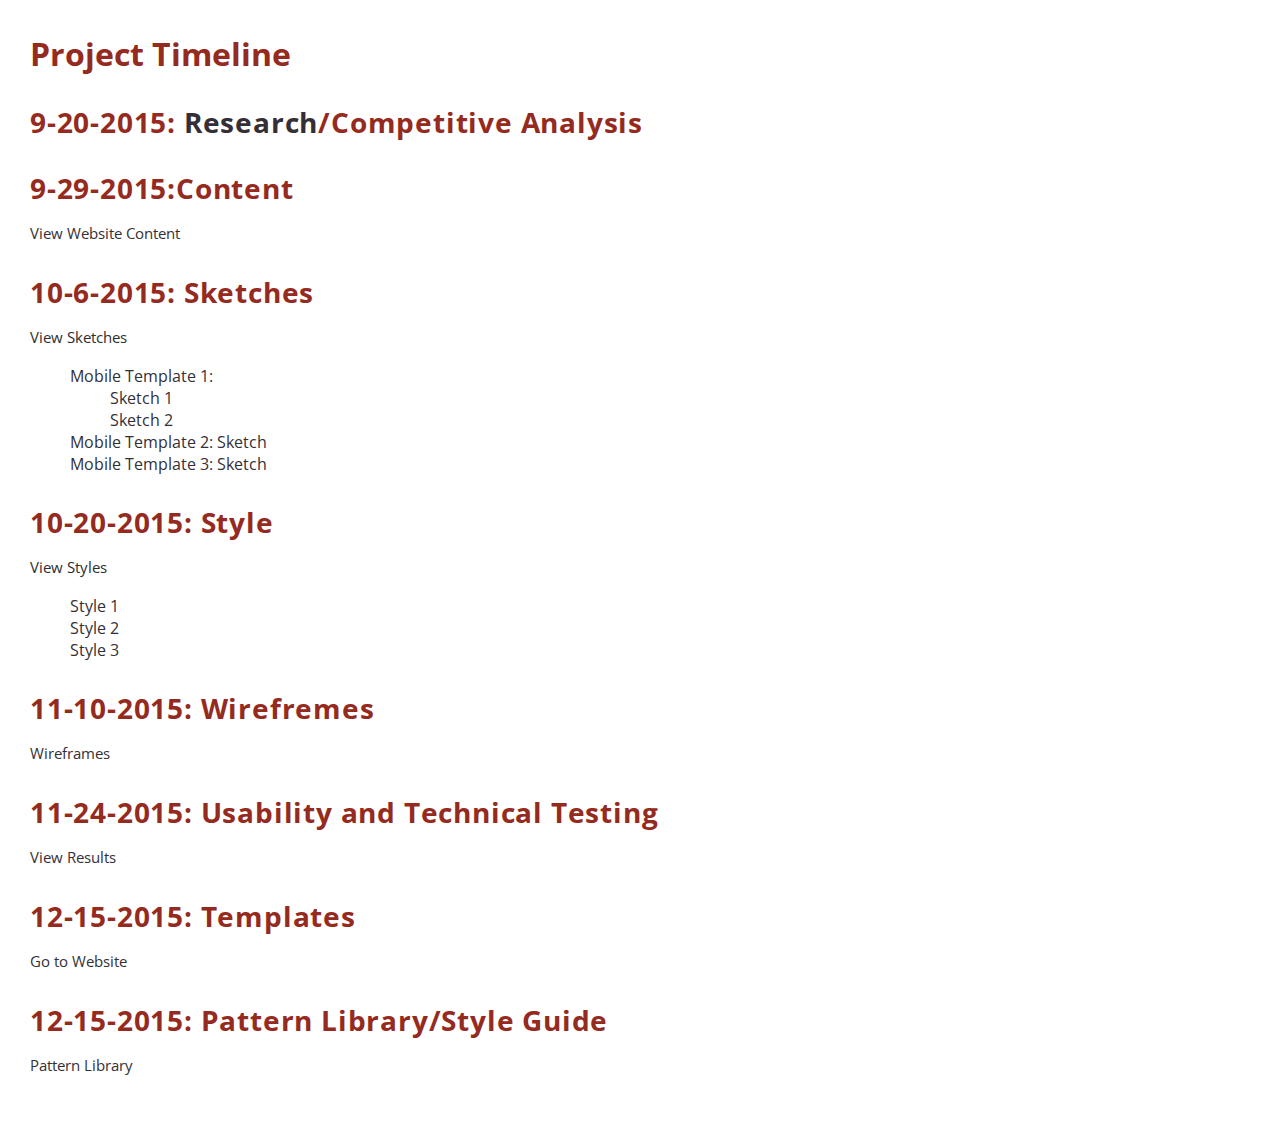
<file: index.html>
<!DOCTYPE html>
<html lang="en-us">
  <head>
    <meta charset="utf-8">
    <meta http-equiv="X-UA-Compatible" content="IE=edge">
    <meta name="viewport" content="width=device-width, initial-scale=1">
 <title>Wrench Automotive</title>    
 <meta name="description" content="Page Description Goes Here">
  </head>
  <link href='https://fonts.googleapis.com/css?family=Open+Sans:300italic,400italic,600italic,700italic,800italic,400,300,600,700,800' rel='stylesheet' type='text/css'>

  <head>
    <meta charset="utf-8">
    <meta http-equiv="X-UA-Compatible" content="IE=edge">
    <meta name="viewport" content="width=device-width, initial-scale=1">
    <title>Research</title>
    <meta name="description" content="Page Description Goes Here">
  </head>
  
  
  
  <body class="body2">
    <h1  class="headd">Project Timeline</h1>
    <h2 class="headd">9-20-2015: <a href="research/research_competitive_analysis.pdf" target="blank">Research</a>/Competitive Analysis</h2>
 
 <h2 class="headd">9-29-2015:Content</h2>
 <p><a href="https://drive.google.com/folderview?id=0B-tFKzEh16n9NURydzVCS1J1Tjg&usp=sharing" target="_blank">View Website Content</a></p>
 
 
 
 <h2 class="headd">10-6-2015: Sketches</h2>
 <p>View Sketches</p>
 <ul class="lists">
   <li>Mobile Template 1:</li>
    <ul class="lists">
     <li><a href="images/mobile1.JPG" target="blank">Sketch 1</a></li>
     <li><a href="images/mobile2.JPG" target="blank">Sketch 2</a></li>
    </ul>
  <li>Mobile Template 2: <a href="images/mobile3.JPG" target="blank">Sketch</a></li>
  <li>Mobile Template 3: <a href="images/mobile4.JPG" target="blank">Sketch</a></li>
 </ul>
 


 <h2 class="headd">10-20-2015: Style</h2>
 <p>View Styles</p>
 <ul class="lists">
  <li><a href="style/Style1.jpg" target="blank">Style 1</a></li>
  <li><a href="style/Style2.jpg" target="blank">Style 2</a></li>
  <li><a href="style/Style3.jpg" target="blank">Style 3</a></li>
 </ul>
 
 
 
 <h2 class="headd">11-10-2015: Wirefremes</h2>
 <p><a href="wireframes" target="_blank">Wireframes</a></p>
 
 
 
 <h2 class="headd">11-24-2015: Usability and Technical Testing</h2>
 <p><a href="https://drive.google.com/drive/u/1/folders/0B-tFKzEh16n9VFJzc3hXYmxYNmc" target="_blank">View Results</a></p>
 
<h2 class="headd">12-15-2015: Templates</h2>
 <p><a href="templates" target="_blank">Go to Website</a></p>
  
  
  
  <h2 class="headd">12-15-2015: Pattern Library/Style Guide</h2>
 <p><a href="patternlibrary/index.html" target="_blank">Pattern Library</a></p>
       <link href="templates/style.css" rel="stylesheet" type="text/css" media="screen"/>
  </body>
</html>
</file>
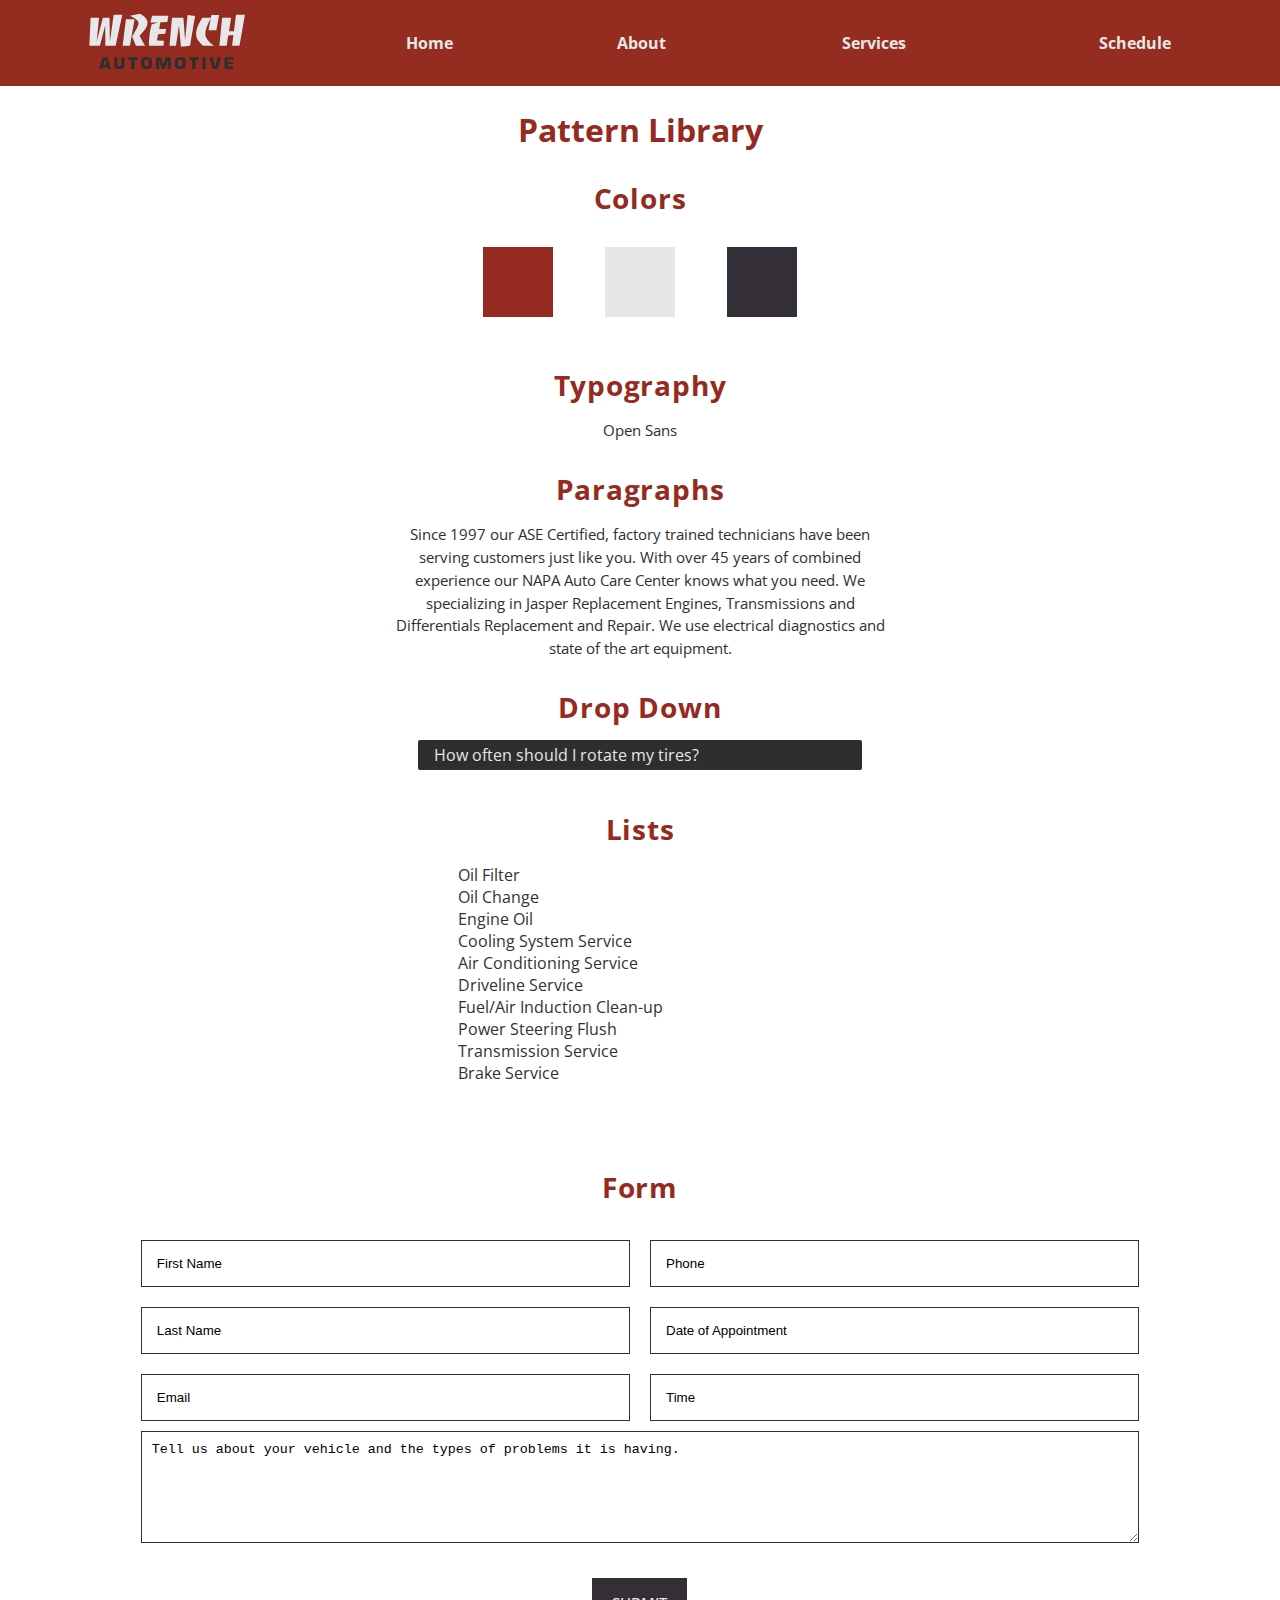
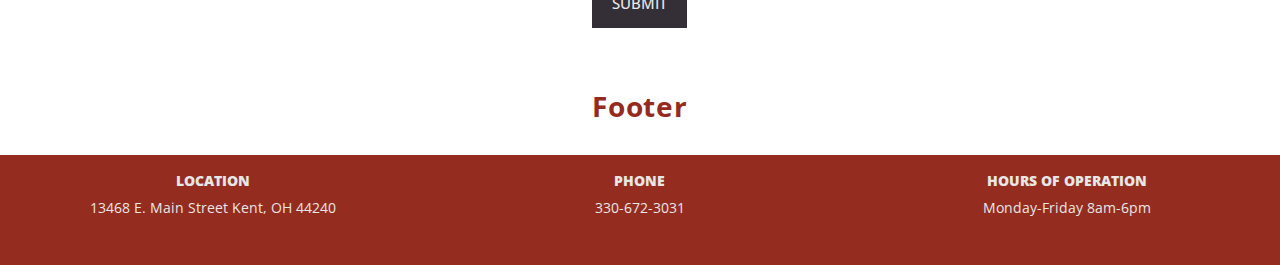
<file: patternlibrary/index.html>
<!DOCTYPE html>

<html lang="en-us">
  <head>
    <meta charset="utf-8">
    <meta http-equiv="X-UA-Compatible" content="IE=edge">
    <meta name="viewport" content="width=device-width, initial-scale=1">
 <title>Wrench Automotive</title>    
 <meta name="description" content="Page Description Goes Here">
  </head>
  <link href='https://fonts.googleapis.com/css?family=Open+Sans:300italic,400italic,600italic,700italic,800italic,400,300,600,700,800' rel='stylesheet' type='text/css'>

<main role="main">
<body>
	<div id="wrapper">
	  <img src="index.svg" alt="Company Logo" class="barlogo"/>
  <nav>
    <ul>
      <li><a href="index.html">Home</a></li>
      <li><a href="index.html">About</a></li>
      <li><a href="index.html">Services</a></li>
      <li><a href="index.html">Schedule</a></li>
    </ul>
  </nav>
</div>

<h1>Pattern Library</h1>




<h2>Colors</h2> 
<section class="swatches">
		  <div class="swatch swatch-red"></div>
		  <div class="swatch swatch-bone"></div>
		  <div class="swatch swatch-darkgray"></div>
		</section>	


		
<h2>Typography</h2>
<p style="text-align: center">Open Sans</p>




<h2>Paragraphs</h2>
<div class="containercenter">
		<p>Since 1997 our ASE Certified, factory trained technicians have been serving customers just like you. 
		With over 45 years of combined experience our NAPA Auto Care Center knows what you need. 
		We specializing in Jasper Replacement Engines, Transmissions and Differentials Replacement and Repair. 
		We use electrical diagnostics and state of the art equipment.</p>
	</div>


<h2>Drop Down</h2>
<div class="containerright">
		
		<section id="accordion">
			<div>
				<input type="radio" name="accordion-group"  id="check-1" />
				<label for="check-1">How often should I rotate my tires?</label>
				<article>
					<p>Your tires should be rotated every other oil change or every 6,000 miles. Neglecting to rotate tires is a major cause of premature tire wear.</p>
				</article>
			</div>
		</section>
  </div>




<h2>Lists</h2>
<!--Services List-->   
<div class="containerleft">
  	<ul style="list-style-type:none">
  	<li>Oil Filter</li>
  	<li>Oil Change</li>
  	<li>Engine Oil</li>
  	<li>Cooling System Service</li>
  	<li>Air Conditioning Service</li>
  	<li>Driveline Service</li>
  	<li>Fuel/Air Induction Clean-up</li>
  	<li>Power Steering Flush</li>
  	<li>Transmission Service</li>
  	<li>Brake Service</li>
  	</div>


<h2>Form</h2>
<!--Appointment Form-->     
<div class="appointment-schedule">
	<form>
	<div class="containerform1">
	<input type="text" class="" name="firstname" value="First Name"><br>
	<input type="text" class="" name="lastname" value="Last Name"><br>
	<input type="text" class="" name="email" value="Email"><br>
	</div>
	<div class="containerform2">
	<input type="text" class="" name="phone" value="Phone"><br>
	<input type="text" class="" name="date" value="Date of Appointment"><br>
	<input type="text" class="" name="time" value="Time"><br>
	</div>
	<textarea class="" rows="6">Tell us about your vehicle and the types of problems it is having.</textarea><br>
	<p class="submit-btn"><input type="submit" value="Submit"></p>
</form>
	</div>	
	
	</main>
	
	<h2>Footer</h2>
<footer role="content info">
    <dl>
      <div class="contact" style="padding-top: 1em;">
      <dt><b>Location</b></dt>
      <dd>13468 E. Main Street Kent, OH 44240</dd>
      </div>
      <div class="contact">
      <dt><b>Phone</b></dt>
      <dd>330-672-3031</dd>
      </div>
      <div class="contact">
      <dt><b>Hours of Operation</b></dt>
      <dd>Monday-Friday 8am-6pm</dd>
      </div>
    </footer> 

<link href="style.css" rel="stylesheet" type="text/css" media="screen"/>
  </body>
</body>
</html>
</file>
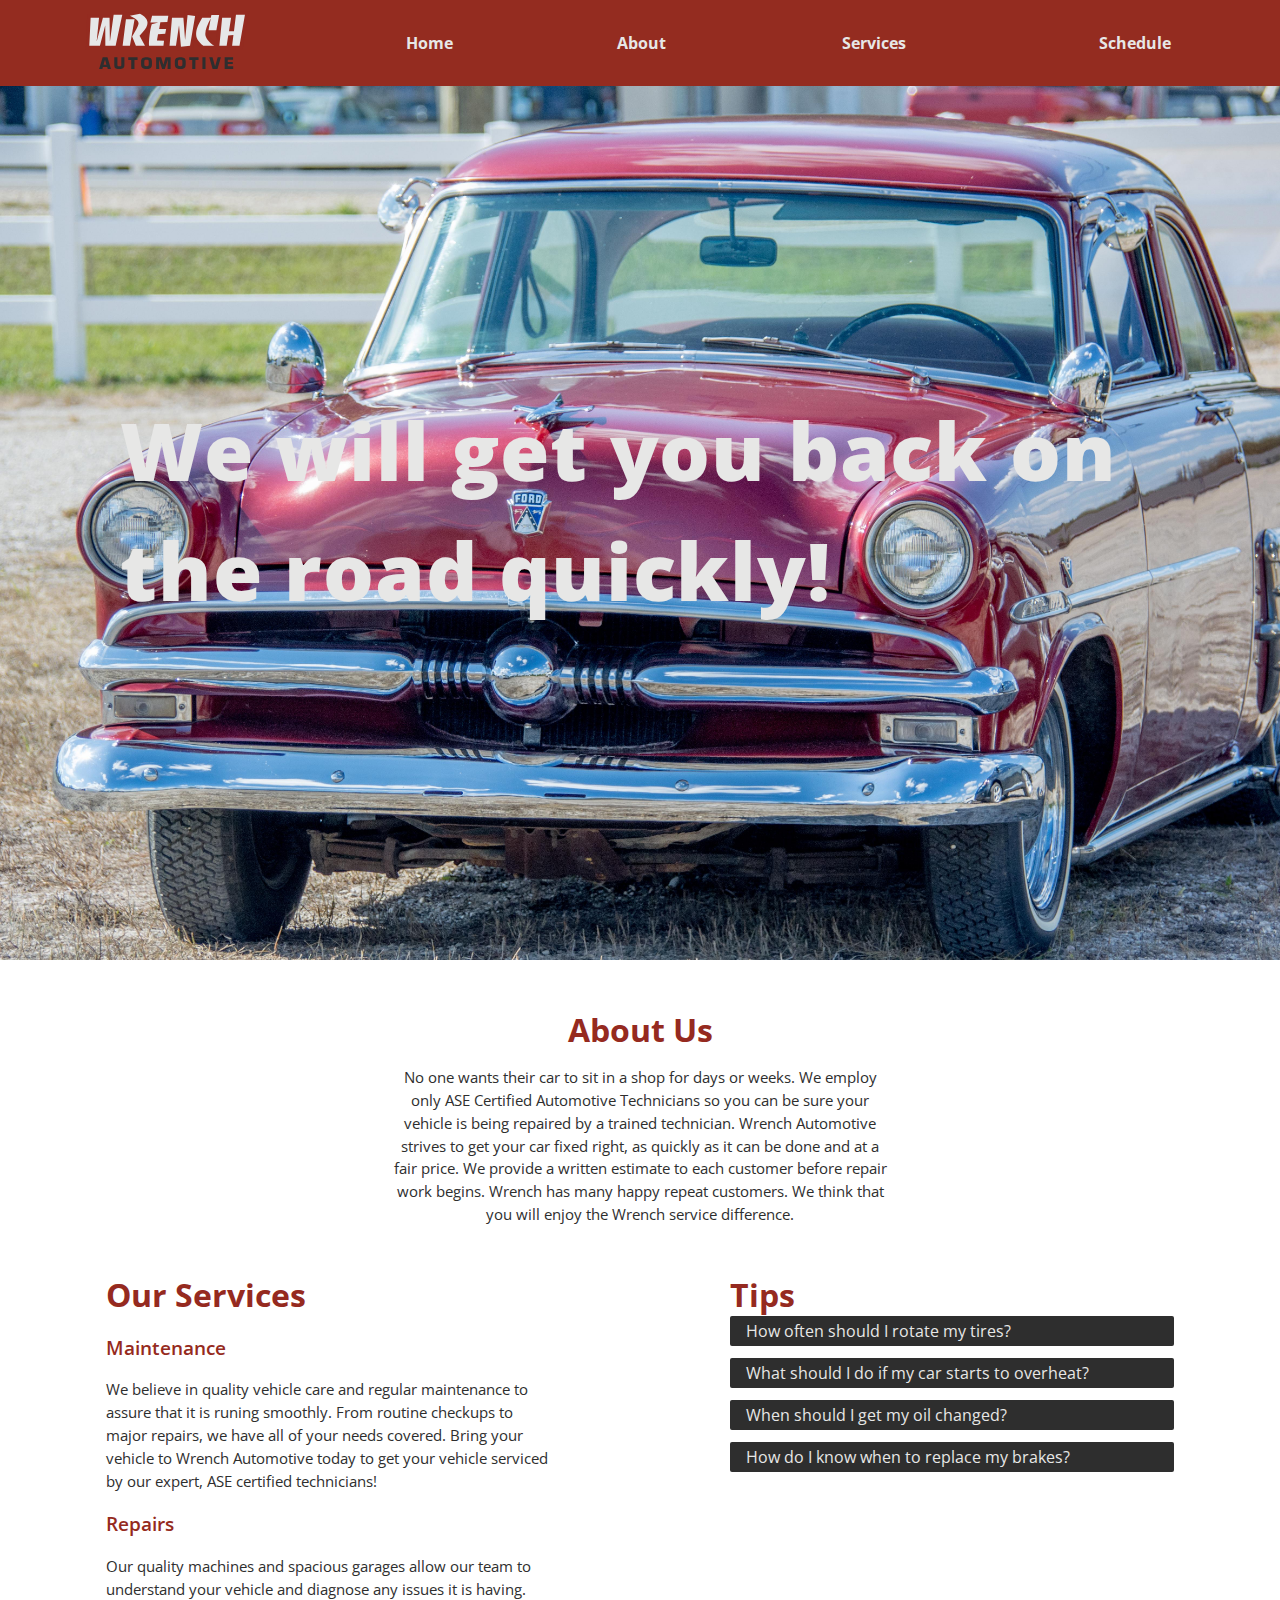
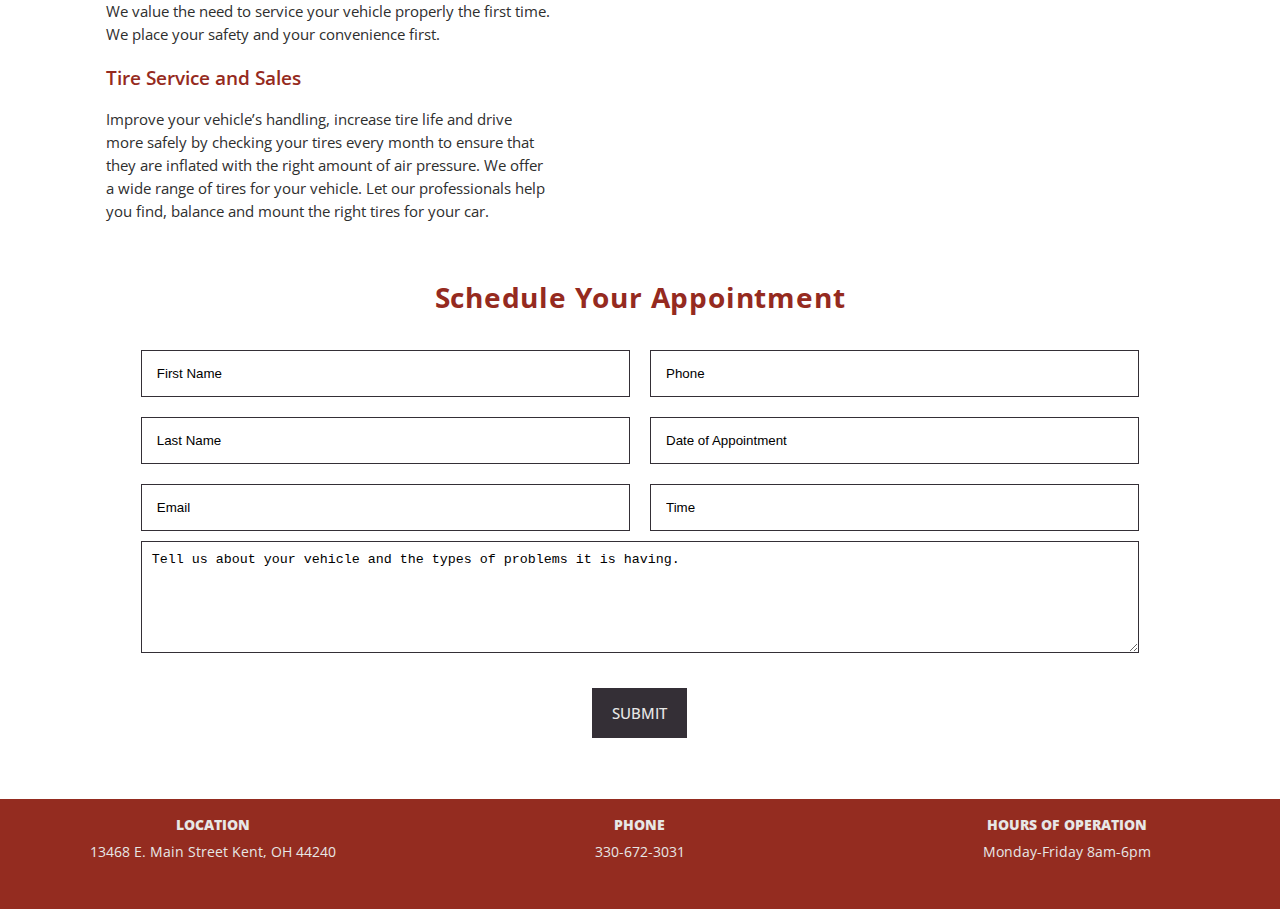
<file: templates/index.html>
<!DOCTYPE html>

<html lang="en-us">
  <head>
    <meta charset="utf-8">
    <meta http-equiv="X-UA-Compatible" content="IE=edge">
    <meta name="viewport" content="width=device-width, initial-scale=1">
 <title>Wrench Automotive</title>    
 <meta name="description" content="Page Description Goes Here">
  </head>
  <link href='https://fonts.googleapis.com/css?family=Open+Sans:300italic,400italic,600italic,700italic,800italic,400,300,600,700,800' rel='stylesheet' type='text/css'>

<!--Nav bar-->
	<div id="wrapper">
	  <img src="index.svg" alt="Company Logo" class="barlogo"/>
  <nav>
    <ul>
      <li><a href="index.html">Home</a></li>
      <li><a href="about.html">About</a></li>
      <li><a href="services.html">Services</a></li>
      <li><a href="#schedule">Schedule</a></li>
    </ul>
  </nav>
  
</div>
   

<section class="quote">
  <header class="container">  
       <p class="quote">We will get you back on the road quickly!</p>
	</header>
</section>

 <main role="main">
<body>
    
<!--About--> 
	<div class="containercenter">
	<h1 class="about">About Us</h1>
	<p>No one wants their car to sit in a shop for days or weeks. We employ only ASE Certified
 	Automotive Technicians so you can be sure your vehicle is being repaired by a trained technician. 
	Wrench Automotive strives to get your car fixed right, as quickly as it can be done and at a fair price. 
	We provide a written estimate to each customer before repair work begins. Wrench has many happy repeat customers. 
	We think that you will enjoy the Wrench service difference.</p>
	</div>

	
<!--Services--> 
	<div class="containerleft">
	<h1>Our Services</h1>

	<h3>Maintenance</h3>
  	<p>We believe in quality vehicle care and regular maintenance to assure that it is runing smoothly. 
  	From routine checkups to major repairs, we have all of your needs covered. Bring your vehicle to 
  	Wrench Automotive today to get your vehicle serviced by our expert, ASE certified technicians! </p>   
	<h3>Repairs</h3>
  	<p>Our quality machines and spacious garages allow our team to understand your vehicle and 
  	diagnose any issues it is having. We value the need to service your vehicle properly the first time. 
  	We place your safety and your convenience first. </p>
	<h3>Tire Service and Sales</h3>
  	<p>Improve your vehicle’s handling, increase tire life and drive more safely by checking 
  	your tires every month to ensure that they are inflated with the right amount of air pressure. 
  	We offer a wide range of tires for your vehicle. Let our professionals help you find, balance 
  	and mount the right tires for your car.</p>
   </div>
   
<!--Tips--> 
	<div class="containerright">
		<header>
			<h1>Tips</h1>
		</header>
		<section id="accordion">
			<div>
				<input type="radio" name="accordion-group"  id="check-1" />
				<label for="check-1">How often should I rotate my tires?</label>
				<article role="article">
					<p>Your tires should be rotated every other oil change or every 6,000 miles. Neglecting to rotate tires is a major cause of premature tire wear.</p>
				</article>
			</div>
			<div>
				<input type="radio" name="accordion-group"  id="check-2" />
				<label for="check-2">What should I do if my car starts to overheat?</label>
				<article>
					<p>This is a very serious problem. If your car overheats for too long, you can damage your engine. Find a safe place to pull off the road and shut off the engine as soon as possible. Do not attempt to check the fluid level in the radiator as it can burn you. The best thing to do is have your car towed to a repair shop.</p>
				</article>
			</div>
			<div>
				<input type="radio" name="accordion-group"  id="check-3" />
				<label for="check-3">When should I get my oil changed?</label>
				<article>
					<p>You should get your oil changed every 3,000 miles or as recommended in your vehicle’s owner’s manual. If intervals are extended, ensure you use oil that is capable of extended mileage changes.</p>
				</article>
			</div>
			<div>
				<input type="radio" name="accordion-group"  id="check-4" />
<label for="check-4">How do I know when to replace my brakes?</label>
				<article>
					<p>If you hear squeaks, squeals, grinding or other noises, there could be a problem. The exception to this rule is if your car has been exposed to moisture recently. Moisture can cause a thin layer of rust to develop, and slight squeaking immediately after rain is not unusual. If the squeaking continues, have your brakes inspected. Periodically check wear on your brake pads through the spaces between your wheels’ spokes. The outside pad will be pressed against a metal rotor, and there should be at least ¼ inch of pad. Any less, and you’ll want to have the pads inspected or replaced.</p>
				</article>
      </div>
		</section>
  </div>
  </div>
  	
<!--Appointment Form-->     
<a name="schedule"> 
<div class="appointment-schedule">
	<h2>Schedule Your Appointment</h2></a>
	<form>
	<div class="containerform1">
	<input type="text" class="" name="firstname" value="First Name"><br>
	<input type="text" class="" name="lastname" value="Last Name"><br>
	<input type="text" class="" name="email" value="Email"><br>
	</div>
	<div class="containerform2">
	<input type="text" class="" name="phone" value="Phone"><br>
	<input type="text" class="" name="date" value="Date of Appointment"><br>
	<input type="text" class="" name="time" value="Time"><br>
	</div>
	<textarea class="" rows="6">Tell us about your vehicle and the types of problems it is having.</textarea><br>
	<p class="submit-btn"><input type="submit" value="Submit"></p>
</form>
	</div>	
</main>

<!--Footer-->
      <footer role="content info"
    <dl>
      <div class="contact" style="padding-top: 1em;">
      <dt><b>Location</b></dt>
      <dd>13468 E. Main Street Kent, OH 44240</dd>
      </div>
      <div class="contact">
      <dt><b>Phone</b></dt>
      <dd>330-672-3031</dd>
      </div>
      <div class="contact">
      <dt><b>Hours of Operation</b></dt>
      <dd>Monday-Friday 8am-6pm</dd>
      </div>
    </footer> 
    <!-- Add your stylesheet here, before the closing HTML tag -->
      <link href="style.css" rel="stylesheet" type="text/css" media="screen" /> 
  </body>
</html>
</file>
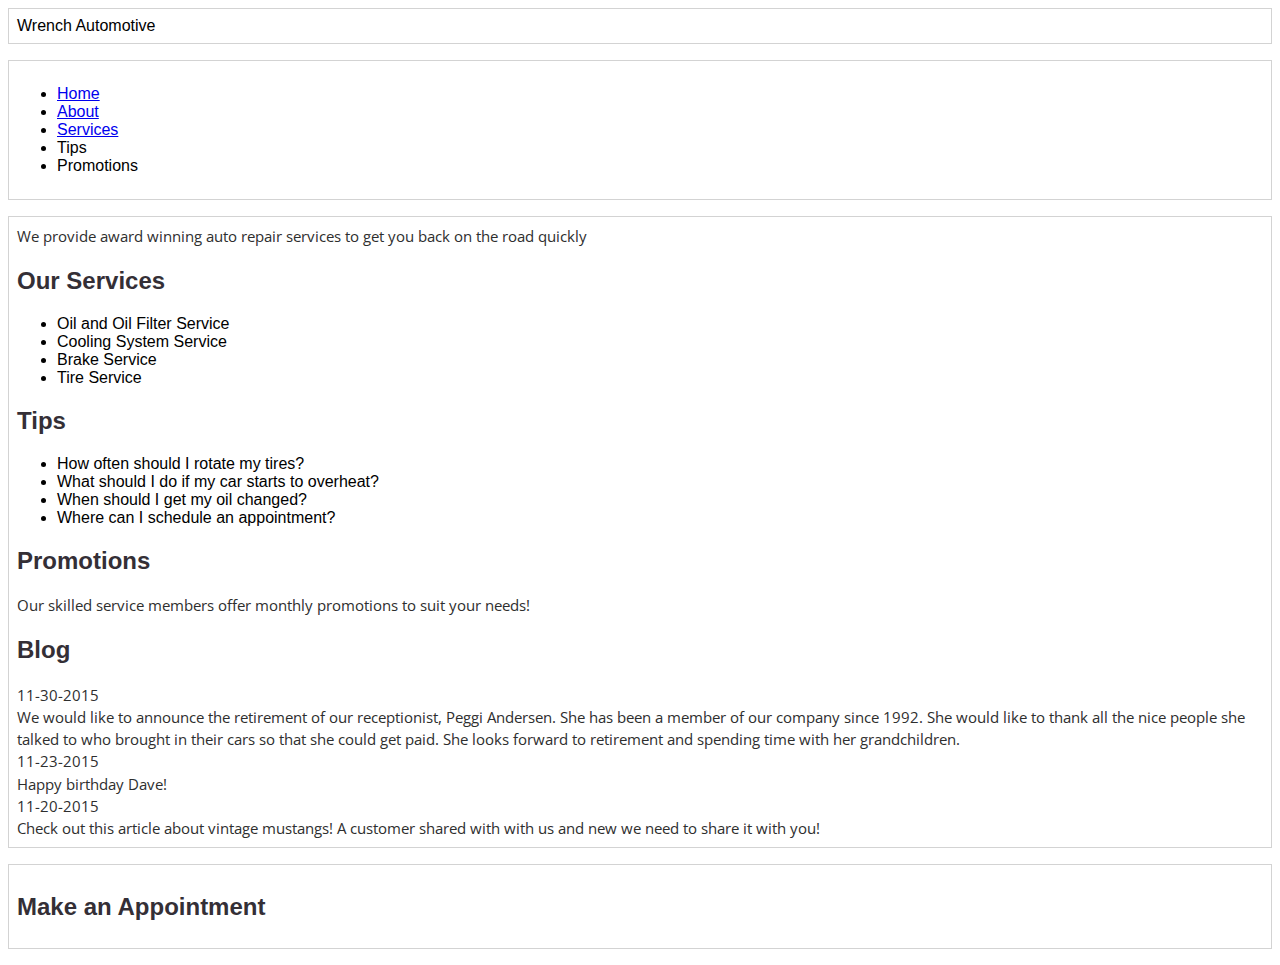
<file: wireframes/index.html>
<!DOCTYPE html>
<html lang="en-us">
  <head>
    <meta charset="utf-8">
    <meta http-equiv="X-UA-Compatible" content="IE=edge">
    <meta name="viewport" content="width=device-width, initial-scale=1">
    <title>Page Title Goes Here</title>
    <meta name="description" content="Page Description Goes Here">
  </head>
  <body>
	 <header>
       Wrench Automotive
    </header>
    <div class="nav">
       <ul>
       	<li><a href="index.html">Home</a></li>
       	<li><a href="about.html">About</a></li>
       	<li><a href="services.html">Services</a></li>
       	<li>Tips</li>
       	<li>Promotions</li>
       </ul>
    </div>
    <main>
    <p>We provide award winning auto repair services to get you back on the road quickly</p>
    <h2>Our Services</h2>
     <ul>
     	<li>Oil and Oil Filter Service</li>
        <li>Cooling System Service</li>
        <li>Brake Service</li>
        <li>Tire Service</li>
      </ul>
     <h2>Tips</h2>   
      <ul>
     	<li>How often should I rotate my tires?</li>
        <li>What should I do if my car starts to overheat?</li>
        <li>When should I get my oil changed?</li>
        <li>Where can I schedule an appointment?</li>
      </ul>	
     <h2>Promotions</h2>
     	<p>Our skilled service members offer monthly promotions to suit your needs!</p> 
     <h2>Blog</h2>
     	<p>11-30-2015</p>
     	<p>We would like to announce the retirement of our receptionist, Peggi Andersen. She has been a member of our company since 1992.  She would like to thank all the nice people she talked to who brought in their cars so that she could get paid.  She looks forward to retirement and spending time with her grandchildren.</p>	
     	<p>11-23-2015</p>
     	<p>Happy birthday Dave!</p>
     	<p>11-20-2015</p>
     	<p>Check out this article about vintage mustangs! A customer shared with with us and new we need to share it with you!</p>
      </main>
      <footer>
      <h2>Make an Appointment</h2>
      </footer>
      <link href="style.css" rel="stylesheet" type="text/css" media="screen" /> <!-- Add your stylesheet here, before the closing HTML tag -->
  </body>
</html>
</file>
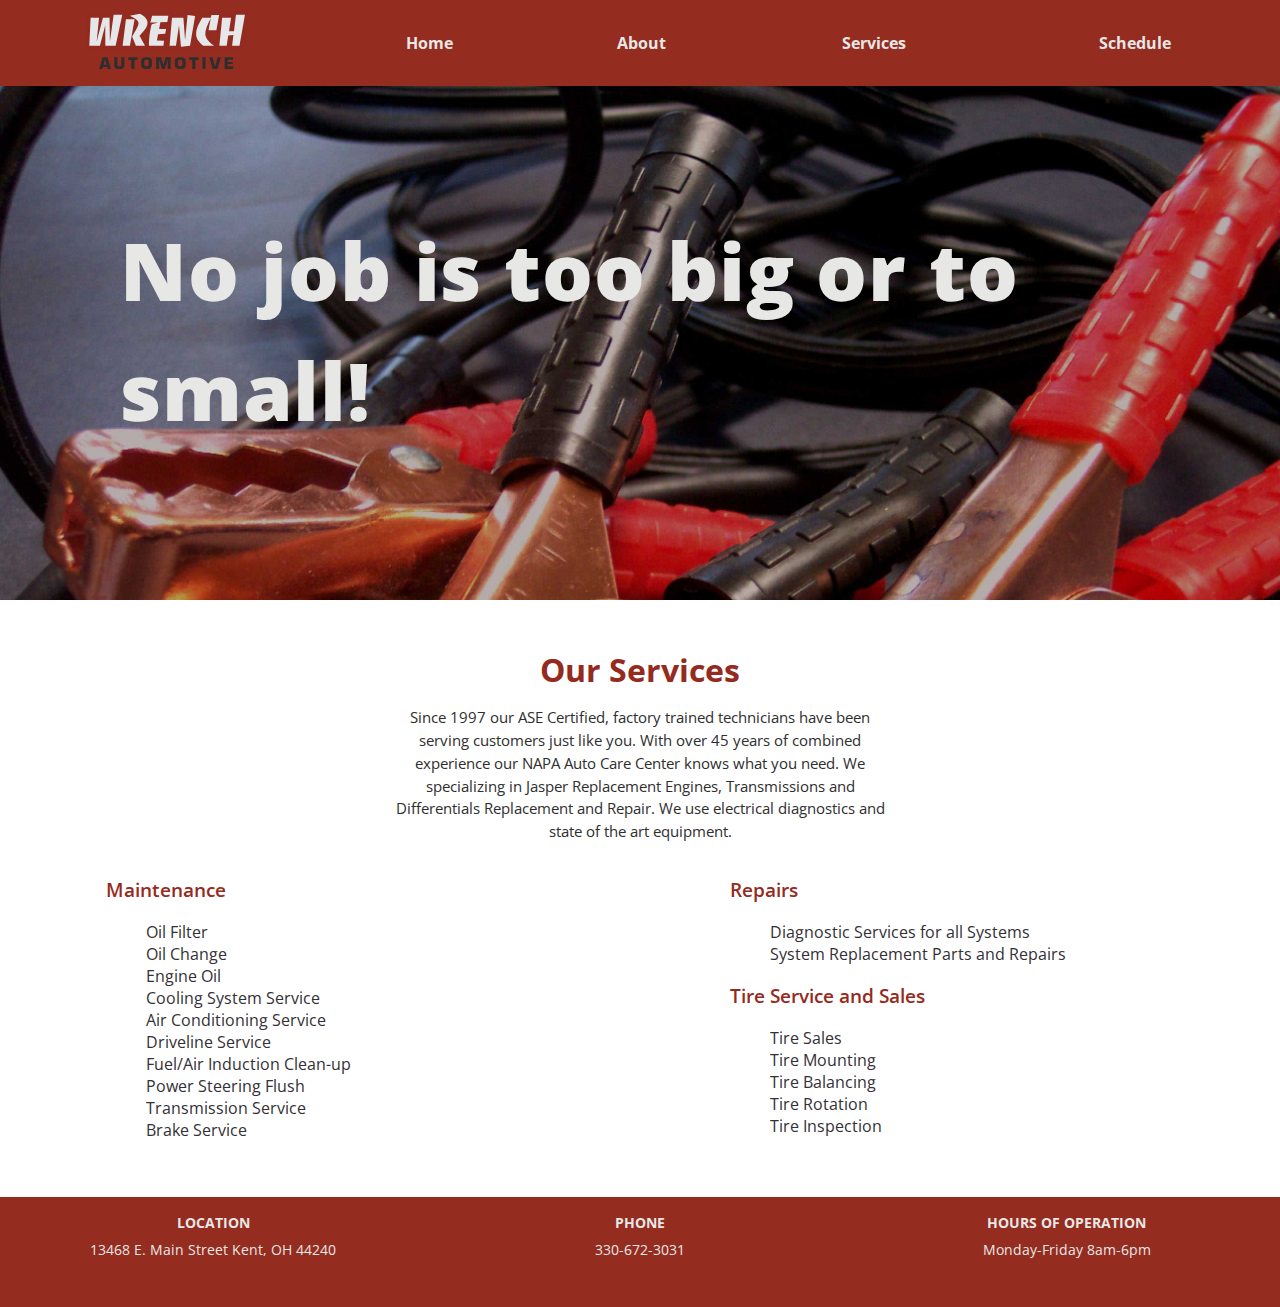
<file: templates/services.html>
<!DOCTYPE html>
<html lang="en-us">
  <head>
    <meta charset="utf-8">
    <meta http-equiv="X-UA-Compatible" content="IE=edge">
    <meta name="viewport" content="width=device-width, initial-scale=1">
    <title>Wrench Automotive</title>
    <meta name="description" content="Page Description Goes Here">
  </head>
  <link href='https://fonts.googleapis.com/css?family=Open+Sans:300italic,400italic,600italic,700italic,800italic,400,300,600,700,800' rel='stylesheet' type='text/css'>
<body>
    <div id="wrapper">
    <img src="index.svg" alt="Company Logo" class="barlogo"/>
  <nav>
    <ul>
      <li><a href="index.html">Home</a></li>
      <li><a href="about.html">About</a></li>
      <li><a href="services.html">Services</a></li>
      <li><a href="index.html#schedule">Schedule</a></li>
    </ul>
  </nav>
  
</div>

  <!--Header-->
<section class="quote">
  <header class="containerservices">  
       <p class="quote">No job is too big or to small!</p>
        </header>
</section>

<main role="main">

	<div class="containercenter">
			<h1 class="about">Our Services</h1>
			<p>Since 1997 our ASE Certified, factory trained technicians have been serving customers just like you. 
			With over 45 years of combined experience our NAPA Auto Care Center knows what you need. 
			We specializing in Jasper Replacement Engines, Transmissions and Differentials Replacement and Repair. 
			We use electrical diagnostics and state of the art equipment.</p>
	</div>
		
     
<!--Services List-->   

<div class="containerleft">
	<h3>Maintenance</h3>
  	<ul style="list-style-type:none">
  	<li>Oil Filter</li>
  	<li>Oil Change</li>
  	<li>Engine Oil</li>
  	<li>Cooling System Service</li>
  	<li>Air Conditioning Service</li>
  	<li>Driveline Service</li>
  	<li>Fuel/Air Induction Clean-up</li>
  	<li>Power Steering Flush</li>
  	<li>Transmission Service</li>
  	<li>Brake Service</li>
  	</div>
</ul> 
<div class="containerleft">
	<h3>Repairs</h3>
  	<ul style="list-style-type:none">
  	<li>Diagnostic Services for all Systems</li>
  	<li>System Replacement Parts and Repairs</li>
</ul> 
	<h3>Tire Service and Sales</h3>
  	<ul style="list-style-type:none">
  	<li>Tire Sales</li>
  	<li>Tire Mounting</li>
  	<li>Tire Balancing</li>
  	<li>Tire Rotation</li>
  	<li>Tire Inspection</li>
</ul> 
   </div>
	</div>
       </main>
       
     <!--Footer-->
       <footer role="content info">
    <dl>
      <div class="contact" style="padding-top: 1em;">
      <dt>Location</dt>
      <dd>13468 E. Main Street Kent, OH 44240</dd>
      </div>
      <div class="contact">
      <dt>Phone</dt>
      <dd>330-672-3031</dd>
      </div>
      <div class="contact">
      <dt>Hours of Operation</dt>
      <dd>Monday-Friday 8am-6pm</dd>
      </div>
    </footer> 
     <!-- Add your stylesheet here, before the closing HTML tag -->
     <link href="style.css" rel="stylesheet" type="text/css" media="screen"/> 
  </body>
</html>
</file>
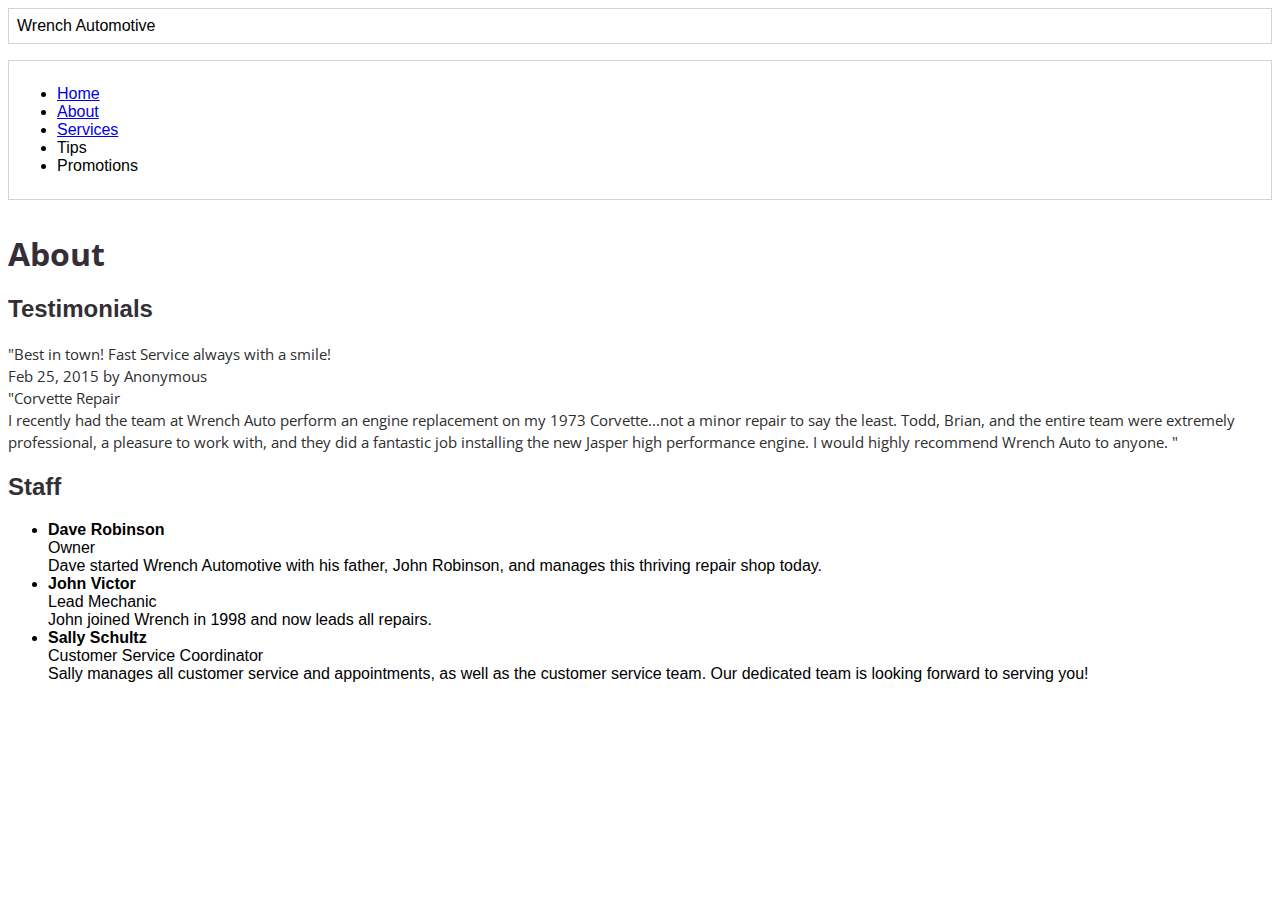
<file: wireframes/about.html>
<!DOCTYPE html>
<html lang="en-us">
  <head>
    <meta charset="utf-8">
    <meta http-equiv="X-UA-Compatible" content="IE=edge">
    <meta name="viewport" content="width=device-width, initial-scale=1">
    <title>Page Title Goes Here</title>
    <meta name="description" content="Page Description Goes Here">
  </head>
  <body>
  <header>
       Wrench Automotive
    </header>
    <div class="nav">
       <ul>
       	<li><a href="index.html">Home</a></li>
       	<li><a href="about.html">About</a></li>
       	<li><a href="services.html">Services</a></li>
       	<li>Tips</li>
       	<li>Promotions</li>
       </ul>
    </div>
      <h1>About</h1>
      <h2>Testimonials</h2>
      <p>"Best in town! Fast Service always with a smile!</p>
      <p>Feb 25, 2015 by Anonymous<br>"Corvette Repair<br>
I recently had the team at Wrench Auto perform an engine replacement on my 1973 Corvette...not a minor repair to 
say the least. Todd, Brian, and the entire team were extremely professional, a pleasure to work with, and they did a 
fantastic job installing the new Jasper high performance engine. I would highly recommend Wrench Auto to anyone. "</p>
      <h2>Staff</h2>
       <ul>
        <li><b>Dave Robinson</b><br>
			Owner<br>
			Dave started Wrench Automotive with his father, John Robinson, and manages this thriving repair shop today.</li>
        <li><b>John Victor</b><br>
			Lead Mechanic<br>
			John joined Wrench in 1998 and now leads all repairs.</li>
        <li><b>Sally Schultz</b><br>
			Customer Service Coordinator<br>
			Sally manages all customer service and appointments, as well as the customer service team.  Our dedicated team is 
			looking forward to serving you!</li>
       </ul>
      <link href="style.css" rel="stylesheet" type="text/css" media="screen" /> <!-- Add your stylesheet here, before the closing HTML tag -->
  </body>
</html>
</file>
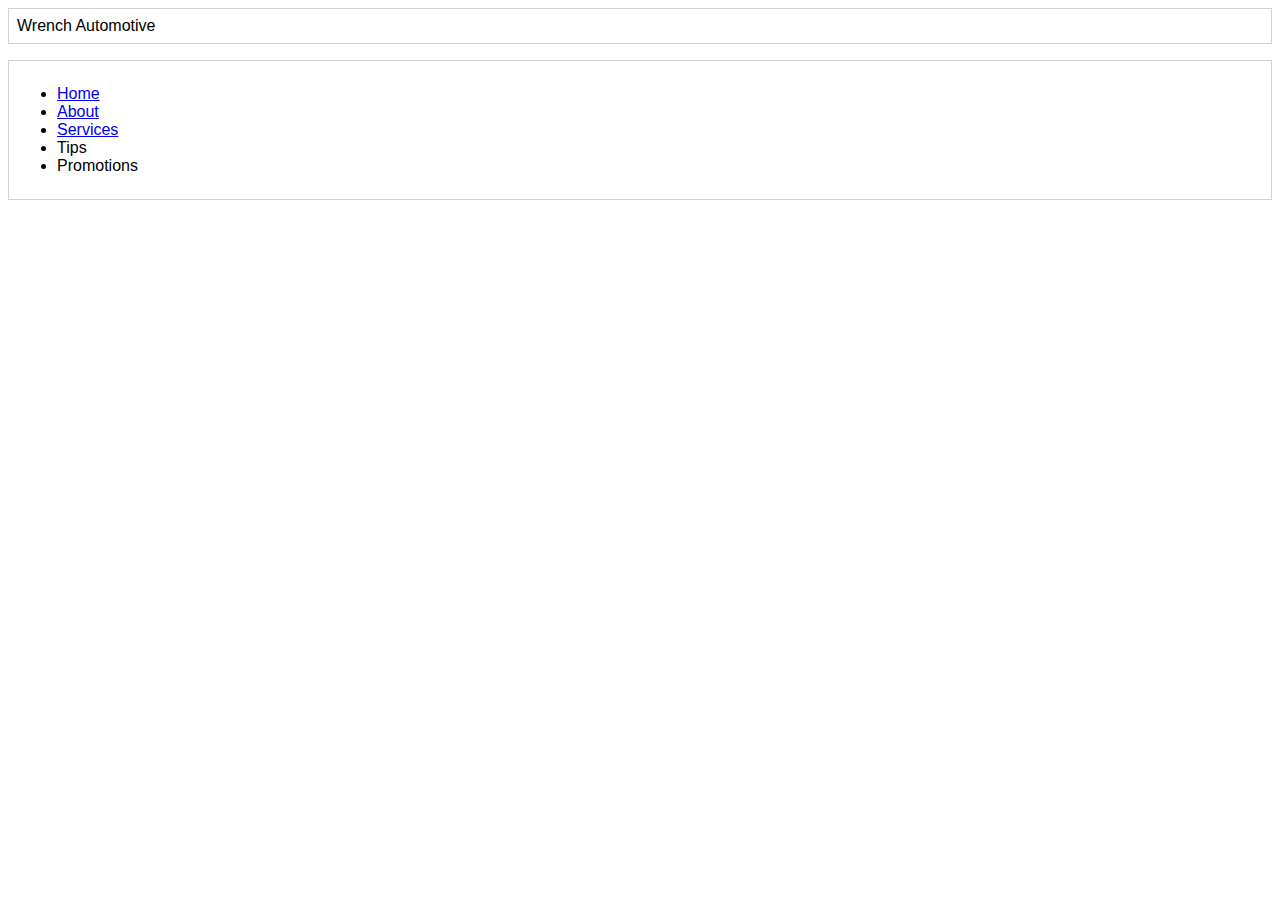
<file: wireframes/services.html>
<!DOCTYPE html>
<html lang="en-us">
  <head>
    <meta charset="utf-8">
    <meta http-equiv="X-UA-Compatible" content="IE=edge">
    <meta name="viewport" content="width=device-width, initial-scale=1">
    <title>Page Title Goes Here</title>
    <meta name="description" content="Page Description Goes Here">
  </head>
  <body>
       <header>
       Wrench Automotive
    </header>
    <div class="nav">
       <ul>
       	<li><a href="index.html">Home</a></li>
       	<li><a href="about.html">About</a></li>
       	<li><a href="services.html">Services</a></li>
       	<li>Tips</li>
       	<li>Promotions</li>
       </ul>
    </div>
      <link href="style.css" rel="stylesheet" type="text/css" media="screen" /> <!-- Add your stylesheet here, before the closing HTML tag -->
  </body>
</html>
</file>
<file: templates/style.css>
* {box-sizing: border-box}
@import url(https://fonts.googleapis.com/css?family=Open+Sans:300italic,400italic,600italic,700italic,800italic,400,300,600,700,800);


/***************************
****************************
These are the styles for
the body
****************************
***************************/ 
body {
  max-width: 10000px;
  border: 0px;
  max-width: 100%;
  margin: 0;
  border-top: 0px;
  padding-top: 60px;
  font-family: 'Open Sans', sans-serif;
  text-align: left;
  color: #342F36;}
  
  
/***************************
****************************
These are the styles for
the nav bar
****************************
***************************/    
#wrapper {
      max-width: 100%;
      position:fixed; 
      top: 0;
      width: 100%;
      padding: 10px;
      left: 0;
      background-color: rgb(148, 44, 32);
      z-index: 100;
      text-align: center;}
@media screen and (max-width: 664px){
    #wrapper {
        font-size:.70em;}
}

@media screen and (max-width: 472px){
    #wrapper {
        font-size:.60em;}
}

@media screen and (max-width: 414px){
    #wrapper {
        font-size:.35em;
        position: absolute;}
}

	nav {
	  display: table;
	  width: 100%;}
@media screen and (min-width: 414px){
	nav {
	  width: 75%;}
}
    
nav ul {
      display: table-row;}
    
nav li {
      display: table-cell;
      margin: 0;
      text-align: center;}

nav li a {
      display: block;
      padding: 22px 19px;
      text-decoration: none;
      font-weight: bold;
      font-family: 'Open Sans', sans;
      font-size: 1em;
      color: #E7E7E6;
      background-color: rgb(148, 44, 32);}

nav li a:hover {
      background-color: rgb(230, 231, 231);
      display: block;
      color: #342F36;}
      
.barlogo{
	margin: 0 auto;
	height: 40px;}
	
@media screen and (min-width: 414px){
    .barlogo {
	float: left;
    width: 25%; 
    height: 60px;
    padding-bottom: 1px;
    margin-left: 0;}
}


/***************************
****************************
These are the styles for
the big quote
****************************
***************************/

p.quote {
  text-align: left;
  color: #E7E7E6;
  font-family: "open sans", sans-serif;
  font-size: 2em;
  letter-spacing: 0.8px;
  font-weight: 800;
  padding: 1em;
}

img {
 max-width: 100%;
 height: auto;
 background-size: 100%;}
    
@media screen and (min-width: 414px){
p.quote {
  font-size: 3em;
  padding: 60px;}
}

@media screen and (min-width: 800px){
  p.quote {
  font-size: 5em;
  padding: 120px;}
}
  
.container {
  background-image: url("red_car.jpg");
  background-size: cover; 
  height: 100vh;
  display: flex;
  align-items: center;} 
  
/***************************
****************************
These are the styles for
the headers and paragraphs
****************************
***************************/ 
h1 {
  font-family: 'Open Sans', sans-serif;
  color: #952A20;
  margin: 1em 0 0 0;
	text-align: left;
	font-weight: 700;
  	font-size: 2em;}
  	
h2 {
  color: #952A20;
  font-family: "Open Sans";
  margin-top: 1em;
  margin-bottom: 0.5em;
  font-size: 1.75em;
  letter-spacing: 0.8px;
  text-align: center;}
  
h3 {
  font-weight: 600;}
  
h1, h2, h3 {
	color: #952A20;}

main {
  padding: 1em;}

.formhead {
  background-color:black;}

p {
	font-family: 'Open Sans', sans-serif;
	font-weight: 400;
  	color: #2E2E2E;
	margin-top: 1em;
	padding: 0;
	box-sizing: border-box;
	-moz-box-sizing: border-box;
  	font-size: .75em;
  	line-height: 1.35em;}
  	
  	
@media screen and (min-width: 414px){
	p {
	font-size: .95em;
  	line-height: 1.5em;}
  	
  	h1 {
  	font-size: 2em;}
  	
  	.containercenter {
  	text-align: center;
  	width: 40%;
    margin: 0 auto;}
  	
  	.containerright {
  	float: 0;}
}

@media screen and (min-width: 800px) {
	.containerleft {
  	float: left;
	width: 50%;
	padding: 50px;}
	
	.containerright {
	float: right;
	width: 50%;
	padding: 0 90px 0 90px;}
	
	h1.about {
	text-align: center;}
}
	
@media screen and (min-width: 950px) {
.containerleft {
	padding: 0 90px 40px 90px;}
}
	
/***************************
****************************
These are the styles for
the tips drop down
****************************
***************************/

#container {
    margin: 0 auto;
    width: 50%;
}

#accordion input {
	display: none;
}

#accordion label {
	background: #2E2E2E;
	border-radius: .125em;
	cursor: pointer;
	display: block;
	margin-bottom: .75em;
	padding: .25em 1em;
	z-index: 20;
  color: #E7E7E6;
  font-family: 'Open Sans', sans;
}

#accordion label:hover {
	background: #5E5D5E;
}

#accordion input:checked + label {
	background: #2E2E2E;
	border-bottom-right-radius: 0;
	border-bottom-left-radius: 0;
	color: #E7E7E6;
	margin-bottom: 0;
}

#accordion article {
	background: #E7E7E6;
	height:0px;
	overflow:hidden;
	z-index:10;
}

#accordion article p {
	padding: 30px 50px 30px 50px;
}

#accordion input:checked article {
}

#accordion input:checked ~ article {
	border-bottom-left-radius: .25em;
	border-bottom-right-radius: .25em;
	height: auto;
	margin-bottom: .125em;
}

cite {
  margin-bottom: 2em;
  margin-left: 15%;
  margin-top: 1em;
  display: block;}



/***************************
****************************
These are the styles for
the form.
****************************
***************************/
.appointment-schedule {
	clear:left;}

form { 
    width: 80%;
    margin: 0 auto;}
    
input[type="text"]{
	margin-bottom: 10px;
	margin-top: 10px;
	width: 100%;
	padding: 15px;
	border:1px solid #342F36;
}

input, textarea {
	padding: 15px;
	max-width: 100%;
  	border: 1px solid #342F36;
  	max-height: 185px;
}

input[type="submit"]{
	margin-bottom: 10px;
	margin-top: 10px;
	background-color: #342F36;
	padding: 15px 20px;
	font-family: 'Open Sans', sans-serif;
	font-size: 15px;
	text-transform: uppercase;
	color: #E7E7E6;
	font-weight: 500;
	border: 0;
	display: table;
	margin: 30px auto 0;
	clear: both;
}

textarea {
	width: 100%;
	padding: 10px;
	border: 1px solid #342F36;}

	
@media screen and (min-width: 750px){
	.containerform1 {
		float: left;
		width: 50%;
		padding: 10px 10px 0 0;}
	.containerform2 {
		float: right;
		width: 50%;
		padding: 10px 0 0 10px;}
}


/***************************
****************************
These are the styles for
the footer.
****************************
***************************/
dt {
  text-align: center;
  color: #E7E7E6;
  text-transform: uppercase;
  font-size: .9em;
  font-weight: bold;
  margin-bottom: .5em;}

dd {
  text-align: center;
  margin-left: 0;
  margin-bottom: 1em;
  font-size: .9em;
  line-height: 1.5;
  color: #E7E7E6;}

footer a {
  color: #E7E7E6;}
  
footer {
  padding-bottom: 1em;
  margin-top: 30px;
  text-align: center;
  background-color: rgb(148, 44, 32);
  clear: left;}
  
@media screen and (min-width: 750px){
  footer {
   max-width: 1700px;
   text-align: center;
   margin-left: auto;
   margin-right: auto;}
   
.contact {
  float: left;
  width: 33.33%;
  padding-top: 1em;
  padding-bottom: 2em;
  background-color: rgb(148, 44, 32);}
}
  
/***************************
****************************
These are the styles for
the About Page
****************************
***************************/
.containerabout {
	background-image: url("corvette.jpg");
  	background-size: cover; 
  	height: 60vh;
  	display: flex;
  	align-items: center;} 
/***************************
****************************
These are the styles for
the blockquote
****************************
***************************/
blockquote {
  width: 80%;
  text-align: left;
  padding-top: 1em;
  font-size: .95em;}
  
@media screen and (min-width: 414px){
  blockquote {
  width: 50%;
  margin: 0 auto;}
}

@media screen and (min-width: 475px){
  blockquote {
    max-width: 50%;
    font-size: 1em;}
}

@media screen and (min-width: 600px){
  blockquote {
    max-width: 90%;
    padding: 1.2em;
    font-size: 1em;}
}

@media screen and (min-width: 825px){
  blockquote {
    max-width: 50%;
    font-size: 1em;
    margin-top: 115px;}
}
    
/***************************
****************************
These are the styles for
the staff
****************************
***************************/
    
  .redone {
  text-align: center;
  color: #952A20;
  text-transform: uppercase;
  font-size: .9em;
  font-weight: bold;
  margin-bottom: .5em;
  font-weight: 700;}

.red2 {
  text-align: center;
  margin-left: 0;
  margin-bottom: 1em;
  font-size: .9em;
  line-height: 1.5;
  color: #342F36;
  }

.personinfo a {
  color: #342F36;}
  
.personinfo {
  padding-bottom: 1em;
  margin-top: 30px;
  text-align: center;}
  
.name {
	text-align: center;
	padding: 15px;}

.faces {
	max-width: 45%;}
  
@media screen and (min-width: 750px){
  .personinfo {
   max-width: 1700px;
   text-align: center;
   margin-left: auto;
   margin-right: auto;}
   .name {
  float: left;
  width: 33.33%;
  padding-top: 1em;
  padding-bottom: 2em;
  }
  .faces {
  max-width: 45%;}
}
    
    
/***************************
****************************
These are the styles for
the Services Page
****************************
***************************/
.containerservices {
	background-image: url("jump.jpg");
  	background-size: cover; 
  	height: 60vh;
  	display: flex;
  	align-items: center;} 
  	
  	
/***************************
****************************
These are the styles for
the Project Timeline
****************************
***************************/
.body2 {
 padding: 0 30px 30px 30px;}
 
.body2 a{
 text-decoration: none;
 color: #342F36;}
 
.body2 a:hover {
 color: rgb(148, 44, 32);
 font-size: 1.5em;
 text-transform: uppercase;}
 
.lists {
 list-style-type: none;}
 
.headd {
 text-align: left;}
	
/***************************
****************************
These are the styles for
the Project Timeline
****************************
***************************/
.dropdownnumber1{
	margin: 0 auto;
	width: 50%;}
	
.swatches {
    width: 70px;
    height: 70px;
    display: inline-block;
    margin: 1em 1.5em;
}

.swatch-red {
    background-color: #952A20;
}

.swatch-bone {
    background-color: #E7E7E6;
}

.swatch-darkgray {
    background-color: #342F36;
}
</file>
<file: patternlibrary/style.css>
* {box-sizing: border-box}
@import url(https://fonts.googleapis.com/css?family=Open+Sans:300italic,400italic,600italic,700italic,800italic,400,300,600,700,800);


/***************************
****************************
These are the styles for
the body
****************************
***************************/ 
body {
  max-width: 10000px;
  border: 0px;
  max-width: 100%;
  margin: 0;
  border-top: 0px;
  padding-top: 60px;
  font-family: 'Open Sans', sans-serif;
  text-align: left;
  color: #342F36;}
  
  
/***************************
****************************
These are the styles for
the nav bar
****************************
***************************/    
#wrapper {
      max-width: 100%;
      position:absolute; 
      top: 0;
      width: 100%;
      padding: 10px;
      left: 0;
      background-color: rgb(148, 44, 32);
      z-index: 100;
      text-align: center;}
@media screen and (max-width: 664px){
    #wrapper {
        font-size:.70em;}}
@media screen and (max-width: 472px){
    #wrapper {
        font-size:.60em;}}
@media screen and (max-width: 414px){
    #wrapper {
        font-size:.35em;
        position: absolute;}}

	nav {
	  display: table;
	  width: 100%;}
@media screen and (min-width: 414px){
	nav {
	  width: 75%;}}
    
nav ul {
      display: table-row;}
    
nav li {
      display: table-cell;
      margin: 0;
      text-align: center;}

nav li a {
      display: block;
      padding: 22px 19px;
      text-decoration: none;
      font-weight: bold;
      font-family: 'Open Sans', sans;
      font-size: 1em;
      color: #E7E7E6;
      background-color: rgb(148, 44, 32);}

nav li a:hover {
      background-color: rgb(230, 231, 231);
      display: block;
      color: #342F36;}
      
.barlogo{
	margin: 0 auto;
	height: 40px;}
	
@media screen and (min-width: 414px){
    .barlogo {
	float: left;
    width: 25%; 
    height: 60px;
    padding-bottom: 1px;
    margin-left: 0;}}


/***************************
****************************
These are the styles for
the big quote
****************************
***************************/

p.quote {
  text-align: left;
  color: #E7E7E6;
  font-family: "open sans", sans-serif;
  font-size: 2em;
  letter-spacing: 0.8px;
  font-weight: 800;
  padding: 1em;
}

img {
 max-width: 100%;
 height: auto;
 background-size: 100%;}
    
@media screen and (min-width: 414px){
p.quote {
  font-size: 3em;
  padding: 60px;}
  }

@media screen and (min-width: 800px){
  p.quote {
  font-size: 5em;
  padding: 120px;}
  }
  
.container {
  background-image: url("red_car.jpg");
  background-size: cover; 
  height: 100vh;
  display: flex;
  align-items: center;} 
  
/***************************
****************************
These are the styles for
the headers and paragraphs
****************************
***************************/ 
h1 {
  font-family: 'Open Sans', sans-serif;
  color: #952A20;
  margin: 1em 0 0 0;
	text-align: center;
	font-weight: 700;
  	font-size: 3em;}
  	
h2 {
  color: #952A20;
  font-family: "Open Sans";
  margin-top: 1em;
  margin-bottom: 0.5em;
  font-size: 1.75em;
  letter-spacing: 0.8px;
  text-align: center;}
  
h3 {
  font-weight: 600;}
  
h1, h2, h3 {
	color: #952A20;}

main {
  padding: 1em;}

.formhead {
  background-color:black;}

p {
	font-family: 'Open Sans', sans-serif;
	font-weight: 400;
  	color: #2E2E2E;
	margin-top: 1em;
	padding: 0;
	box-sizing: border-box;
	-moz-box-sizing: border-box;
  	font-size: .75em;
  	line-height: 1.35em;}
  	
  	
@media screen and (min-width: 414px){
	p {
	font-size: .95em;
  	line-height: 1.5em;}
  	
  	h1 {
  	font-size: 2em;}
  	
  	.containercenter {
  	text-align: center;
  	width: 40%;
    margin: 0 auto;}
  	
  	.containerright {
  	float: 0;}}

@media screen and (min-width: 800px) {
	.containerleft {
  	margin: 0 auto;
	width: 50%;
	padding: 50px;}
	
	.containerright {
	margin: 0 auto;
	width: 50%;
	padding: 0 90px 0 90px;}
	
	h1.about {
	text-align: center;}
	}
	
@media screen and (min-width: 950px) {
.containerleft {
	padding: 0 90px 40px 90px;}}
	
/***************************
****************************
These are the styles for
the tips drop down
****************************
***************************/

#container {
    margin: 0 auto;
    width: 50%;
}

#accordion input {
	display: none;
}

#accordion label {
	background: #2E2E2E;
	border-radius: .125em;
	cursor: pointer;
	display: block;
	margin-bottom: .75em;
	padding: .25em 1em;
	z-index: 20;
  color: #E7E7E6;
  font-family: 'Open Sans', sans;
}

#accordion label:hover {
	background: #5E5D5E;
}

#accordion input:checked + label {
	background: #2E2E2E;
	border-bottom-right-radius: 0;
	border-bottom-left-radius: 0;
	color: #E7E7E6;
	margin-bottom: 0;
}

#accordion article {
	background: #E7E7E6;
	height:0px;
	overflow:hidden;
	z-index:10;
}

#accordion article p {
	padding: 30px 50px 30px 50px;
}

#accordion input:checked article {
}

#accordion input:checked ~ article {
	border-bottom-left-radius: .25em;
	border-bottom-right-radius: .25em;
	height: auto;
	margin-bottom: .125em;
}

cite {
  margin-bottom: 2em;
  margin-left: 15%;
  margin-top: 1em;
  display: block;}



/***************************
****************************
These are the styles for
the form.
****************************
***************************/
.appointment-schedule {
	clear:left;}

form { 
    width: 80%;
    margin: 0 auto;}
    
input[type="text"]{
	margin-bottom: 10px;
	margin-top: 10px;
	width: 100%;
	padding: 15px;
	border:1px solid #342F36;
}

input, textarea {
	padding: 15px;
	max-width: 100%;
  	border: 1px solid #342F36;
  	max-height: 185px;
}

input[type="submit"]{
	margin-bottom: 10px;
	margin-top: 10px;
	background-color: #342F36;
	padding: 15px 20px;
	font-family: 'Open Sans', sans-serif;
	font-size: 15px;
	text-transform: uppercase;
	color: #E7E7E6;
	font-weight: 500;
	border: 0;
	display: table;
	margin: 30px auto 0;
	clear: both;
}

textarea {
	width: 100%;
	padding: 10px;
	border: 1px solid #342F36;}

	
@media screen and (min-width: 750px){
	.containerform1 {
		float: left;
		width: 50%;
		padding: 10px 10px 0 0;}
	.containerform2 {
		float: right;
		width: 50%;
		padding: 10px 0 0 10px;}
		}


/***************************
****************************
These are the styles for
the footer.
****************************
***************************/
dt {
  text-align: center;
  color: #E7E7E6;
  text-transform: uppercase;
  font-size: .9em;
  font-weight: bold;
  margin-bottom: .5em;}

dd {
  text-align: center;
  margin-left: 0;
  margin-bottom: 1em;
  font-size: .9em;
  line-height: 1.5;
  color: #E7E7E6;}

footer a {
  color: #E7E7E6;}
  
footer {
  padding-bottom: 1em;
  margin-top: 30px;
  text-align: center;
  background-color: rgb(148, 44, 32);
  clear: left;}
  
@media screen and (min-width: 750px){
  footer {
   max-width: 1700px;
   text-align: center;
   margin-left: auto;
   margin-right: auto;}
   
.contact {
  float: left;
  width: 33.33%;
  padding-top: 1em;
  padding-bottom: 2em;
  background-color: rgb(148, 44, 32);}
  }
  
/***************************
****************************
These are the styles for
the About Page
****************************
***************************/
.containerabout {
	background-image: url("corvette.jpg");
  	background-size: cover; 
  	height: 60vh;
  	display: flex;
  	align-items: center;} 
/***************************
****************************
These are the styles for
the blockquote
****************************
***************************/
blockquote {
  width: 80%;
  text-align: left;
  padding-top: 1em;
  font-size: .95em;}
@media screen and (min-width: 414px){
  blockquote {
  width: 50%;
  margin: 0 auto;}}
@media screen and (min-width: 475px){
  blockquote {
    max-width: 50%;
    font-size: 1em;}}
@media screen and (min-width: 600px){
  blockquote {
    max-width: 90%;
    padding: 1.2em;
    font-size: 1em;}}
@media screen and (min-width: 825px){
  blockquote {
    max-width: 50%;
    font-size: 1em;
    margin-top: 115px;}}
    
/***************************
****************************
These are the styles for
the staff
****************************
***************************/
    
  .redone {
  text-align: center;
  color: #952A20;
  text-transform: uppercase;
  font-size: .9em;
  font-weight: bold;
  margin-bottom: .5em;
  font-weight: 700;}

.red2 {
  text-align: center;
  margin-left: 0;
  margin-bottom: 1em;
  font-size: .9em;
  line-height: 1.5;
  color: #342F36;
  }

.personinfo a {
  color: #342F36;}
  
.personinfo {
  padding-bottom: 1em;
  margin-top: 30px;
  text-align: center;}
  
.name {
	text-align: center;
	padding: 15px;}

.faces {
	max-width: 45%;}
  
@media screen and (min-width: 750px){
  .personinfo {
   max-width: 1700px;
   text-align: center;
   margin-left: auto;
   margin-right: auto;}
   .name {
  float: left;
  width: 33.33%;
  padding-top: 1em;
  padding-bottom: 2em;
  }
  .faces {
  max-width: 45%;}
}
    
    
/***************************
****************************
These are the styles for
the Services Page
****************************
***************************/
.containerservices {
	background-image: url("jump.jpg");
  	background-size: cover; 
  	height: 60vh;
  	display: flex;
  	align-items: center;} 
  	
  	
/***************************
****************************
These are the styles for
the Project Timeline
****************************
***************************/
.body2 {
 padding: 0 30px 30px 30px;}
 
.body2 a{
 text-decoration: none;
 color: #342F36;}
 
.body2 a:hover {
 color: rgb(148, 44, 32);
 font-size: 1.5em;
 text-transform: uppercase;}
 

.lists {
 list-style-type: none;}
 
.headd {
 text-align: left;}
	
/***************************
****************************
These are the styles for
the Project Timeline
****************************
***************************/
.swatch {
    width: 70px;
    height: 70px;
    display: inline-block;
    margin: 1em 1.5em;
}

.swatch-red {
    background-color: #952A20;
}
.swatch-bone {
    background-color: #E7E7E6;
}
.swatch-darkgray {
    background-color: #342F36;
}

.swatches{
	text-align: center;}
</file>
<file: wireframes/style.css>
@import url(https://fonts.googleapis.com/css?family=Open+Sans:300italic,400italic,600italic,700italic,800italic,400,300,600,700,800);
body {
  max-width: 5000px;
  border: 0px;
  font-family: Helvetica, Arial, sans-serif;
}

h1 {
  font-family: 'Open Sans', sans;
  color: #2E2E2E;}
h1, h2, h3{
color: #342F36;}


p {
	font-family: 'Open Sans', sans;
  color: #2E2E2E;
	margin: 0;
	padding: 0;
	box-sizing: border-box;
	-moz-box-sizing: border-box;
  font-size: .95em;
  line-height: 1.45em;
}
h1 {
	margin: 1em 0 0 0;
	text-align: Left;
}

#container {
    margin: 0 auto;
    width: 500%;
}

#accordion input {
	display: none;
}

#accordion label {
	background: #2E2E2E;
	border-radius: .25em;
	cursor: pointer;
	display: block;
	margin-bottom: .125em;
	padding: .25em 1em;
	z-index: 20;
  color: #E7E7E6;
  font-family: 'Open Sans', sans;
}

#accordion label:hover, #accordion label:focus {
	background: #5E5D5E;
}

#accordion input:checked + label {
	background: #2E2E2E;
	border-bottom-right-radius: 0;
	border-bottom-left-radius: 0;
	color: #E7E7E6;
	margin-bottom: 0;
}

#accordion article {
	background: #E7E7E6;
	height:0px;
	overflow:hidden;
	z-index:10;
}

#accordion article p {
	padding: 1em;
}

#accordion input:checked article {
}

#accordion input:checked ~ article {
	border-bottom-left-radius: .25em;
	border-bottom-right-radius: .25em;
	height: auto;
	margin-bottom: .125em;
}

div, section, main, aside, header, footer {
  border: 1px solid lightgray;
  padding: .5em;
  margin-bottom: 1em;
}
</file>
